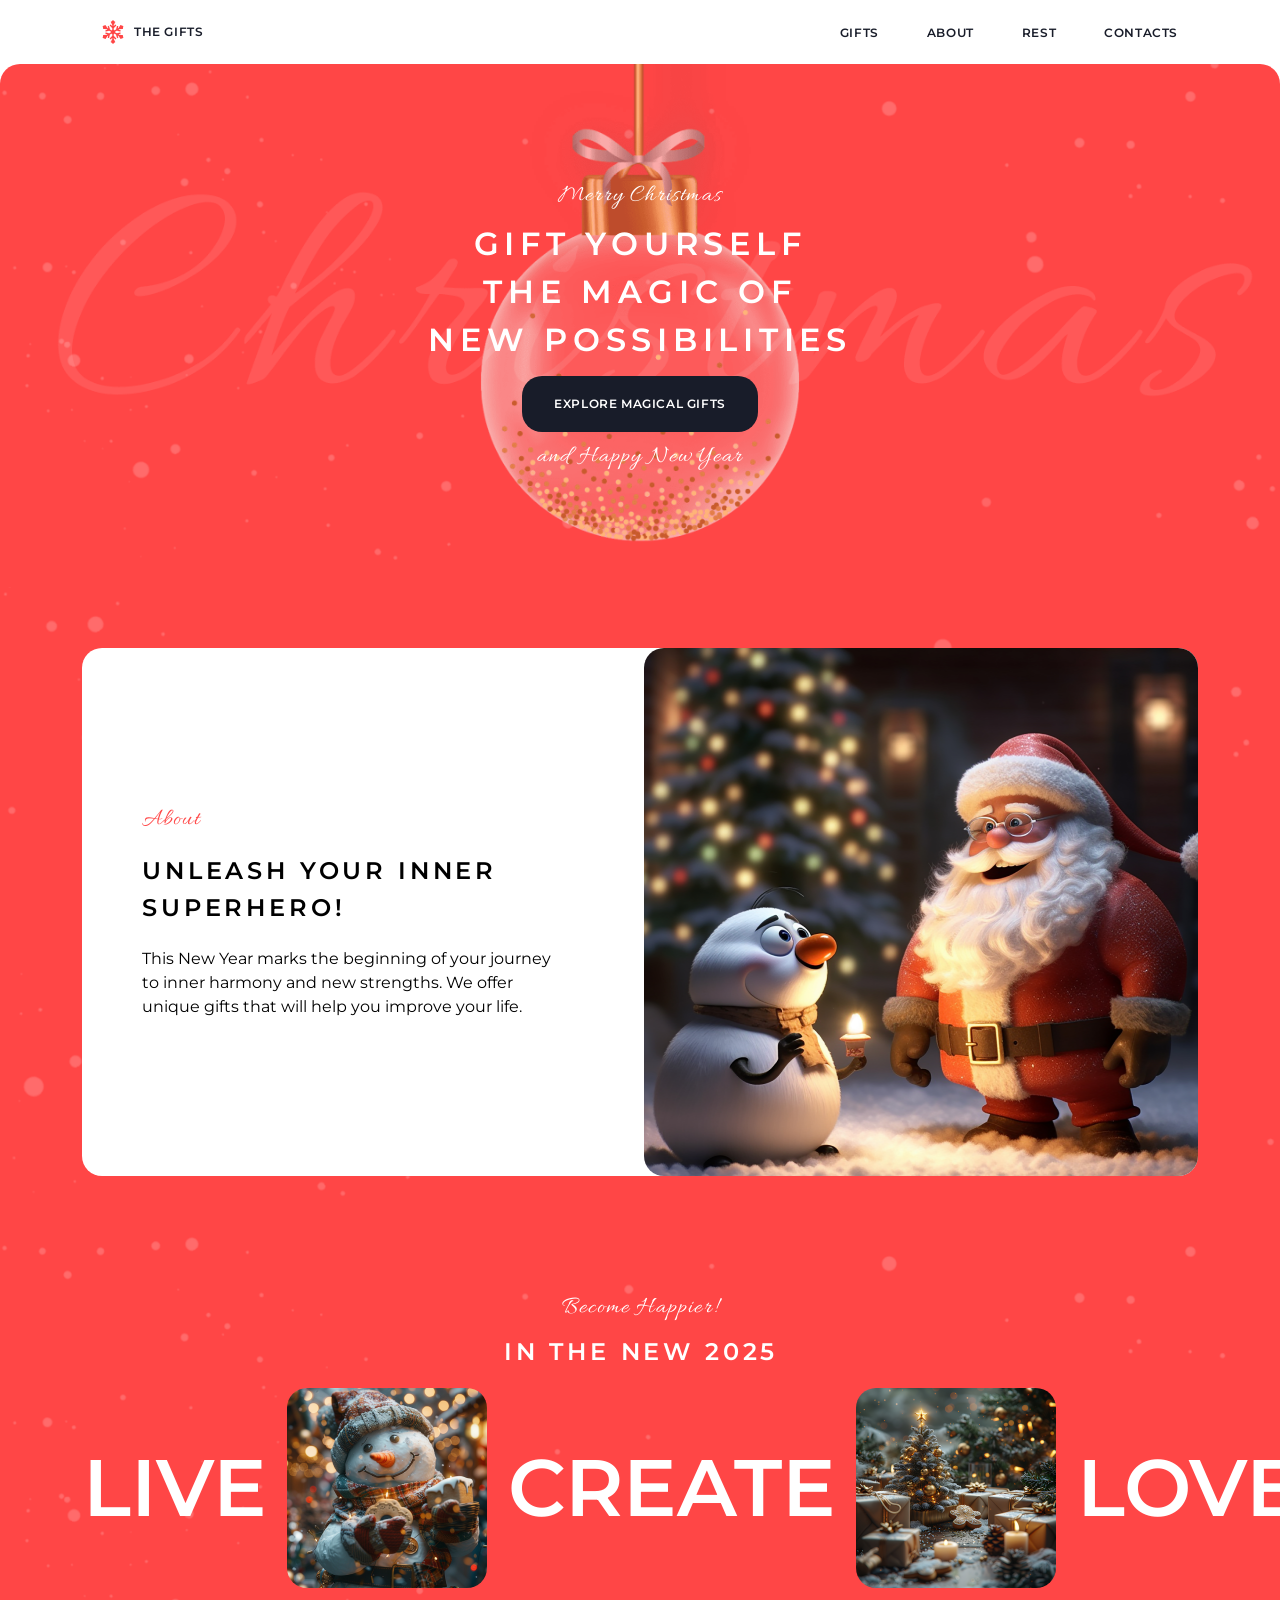
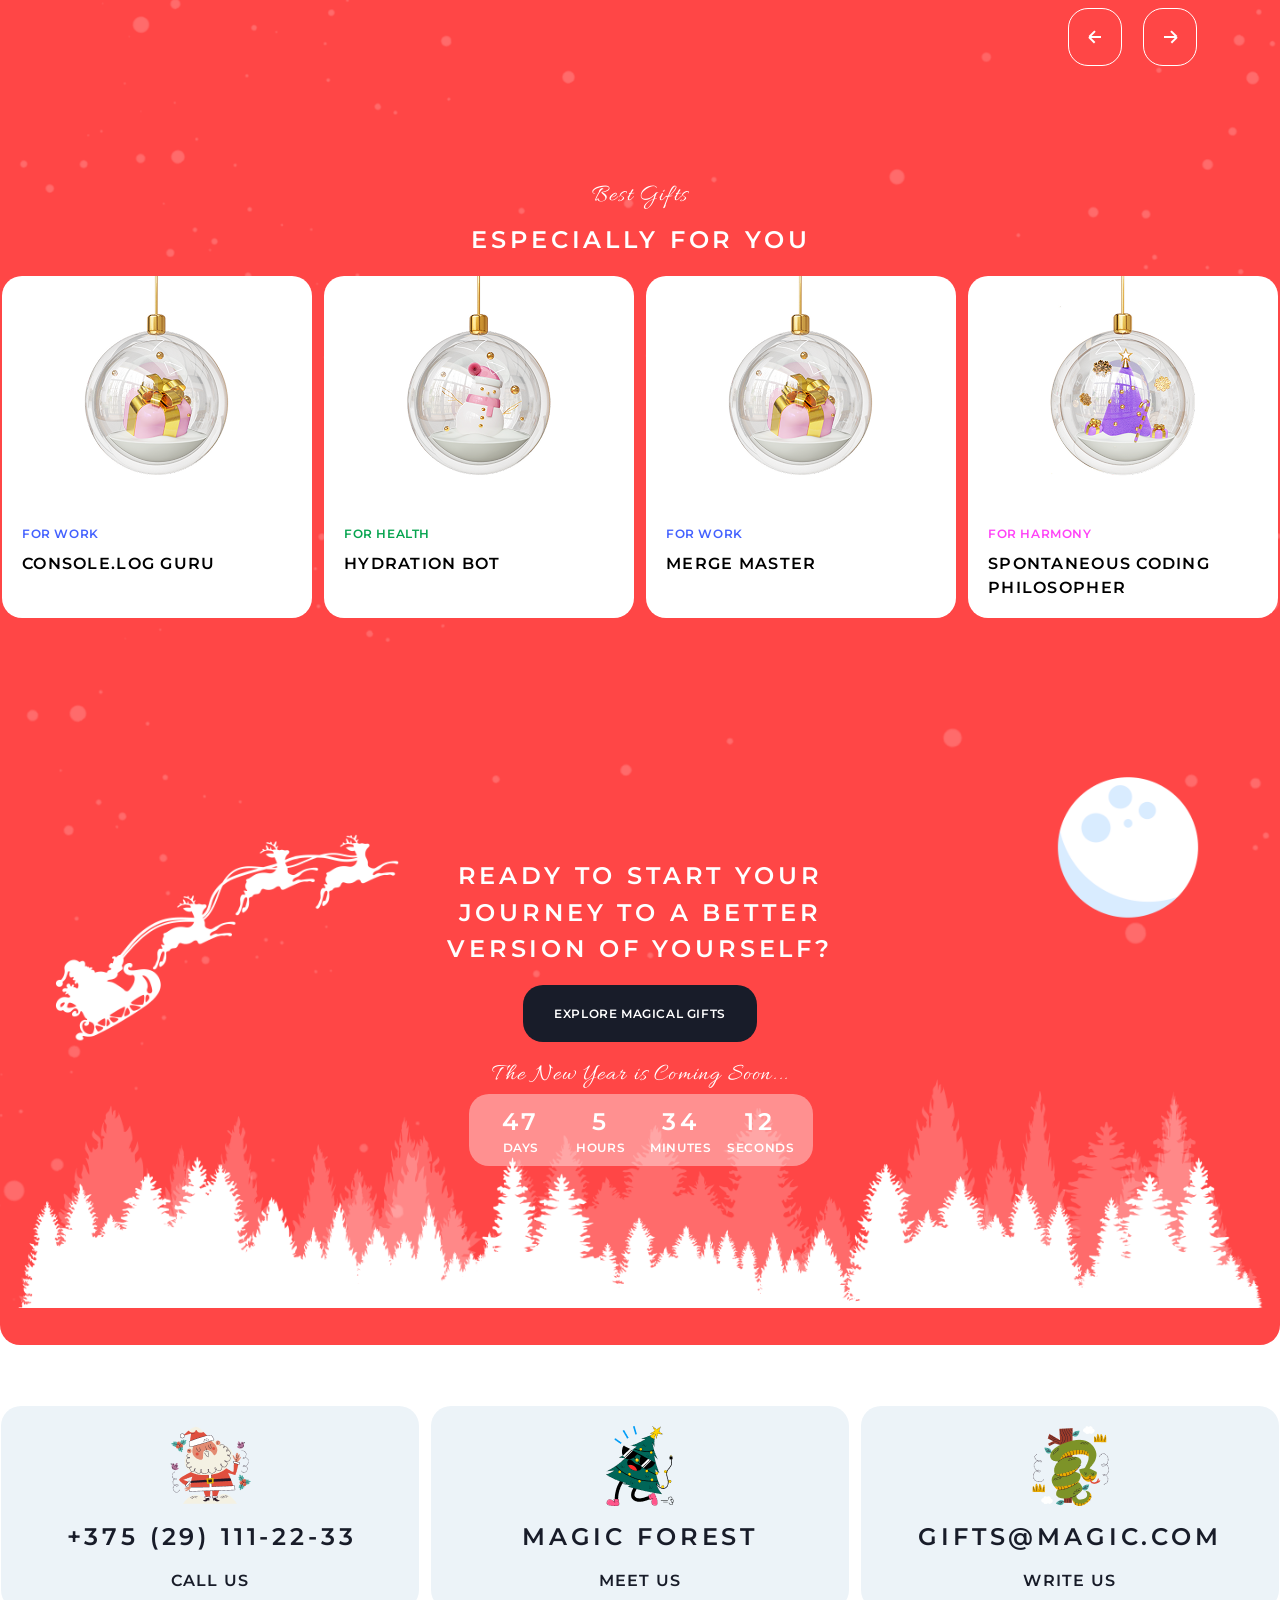
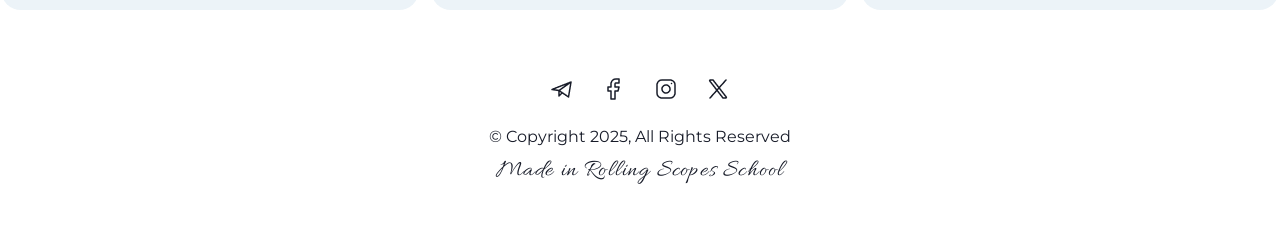
<file: index.html>
<!DOCTYPE html>
<html lang="en">
  <head>
    <meta charset="UTF-8" />
    <meta name="viewport" content="width=device-width, initial-scale=1.0" />
    <title>Christmas shop</title>
    <link rel="stylesheet" href="./css/index.css" />
    <link rel="preconnect" href="https://fonts.googleapis.com" />
    <link rel="preconnect" href="https://fonts.gstatic.com" crossorigin />
    <link
      href="https://fonts.googleapis.com/css2?family=Allura&family=Montserrat:ital,wght@0,100..900;1,100..900&display=swap"
      rel="stylesheet"
    />
  </head>
  <body>
    <main class="container">
      <header class="header">
        <div class="header__logo">
          <img
            class="header__logo-image"
            src="./assets/icons/Vector.png"
            alt="logo"
          />
          <p class="header__logo-text">the gifts</p>
        </div>
        <nav class="header__nav">
          <ul class="nav__list">
            <li class="nav__item">
              <a class="nav__link" href="href=../Second_Page/second_page.html">Gifts</a>
            </li>
            <li class="nav__item">
              <a class="nav__link" href="#About">About</a>
            </li>
            <li class="nav__item">
              <a class="nav__link" href="#Mobile-app">Rest</a>
            </li>
            <li class="nav__item">
              <a class="nav__link" href="#Contact-us">Contacts</a>
            </li>
          </ul>
        </nav>
      </header>
      <section class="hero">
        <div class="hero__content">
          <p class="hero__subtitle">Merry Christmas</p>
          <h1 class="hero__title">
            Gift yourself the magic of new possibilities
          </h1>
          <button class="hero__button">Explore Magical Gifts</button>
          <p class="hero__subtitle">and Happy New Year</p>
        </div>
      </section>
      <section class="about">
        <div class="about__container">
          <div class="about__content">
            <p class="about__subtitle">About</p>
            <h2 class="about__title">Unleash your inner superhero!</h2>
            <p class="about__text">
              This New Year marks the beginning of your journey to inner harmony
              and new strengths. We offer unique gifts that will help you
              improve your life.
            </p>
          </div>
          <div class="about__image"></div>
        </div>
      </section>
      <section class="slider">
        <p class="slider__subtitle">Become Happier!</p>
        <h2 class="slider__title">in the new 2025</h2>
        <div class="slider__wrapper">
          <div class="slider__container">
            <div class="slider__item">
              <p class="slider__item-text">Live</p>
              <img
                class="slider__image"
                src="./assets/images/snowman-slider1.png"
                alt="slider1"
              />
            </div>
            <div class="slider__item">
              <p class="slider__item-text">create</p>
              <img
                class="slider__image"
                src="./assets/images/christmas-trees-slider2.png"
                alt="slider2"
              />
            </div>
            <div class="slider__item">
              <p class="slider__item-text">Love</p>
              <img
                class="slider__image"
                src="./assets/images/christmas-tree-ball-slider3.png"
                alt="slider3"
              />
            </div>
            <div class="slider__item">
              <p class="slider__item-text">dream</p>
              <img
                class="slider__image"
                src="./assets/images/fairytale-house-slider4.png"
                alt="slider4"
              />
            </div>
          </div>
        </div>
        <div class="slider__controls">
          <button class="slider__button slider__button--left">
            <span class="slider__button-content"></span>
          </button>
          <button class="slider__button slider__button--right">
            <span class="slider__button-content"></span>
          </button>
        </div>
      </section>
      <section class="gifts">
        <p class="gifts__subtitle">Best Gifts</p>
        <h2 class="gifts__title">especially for you</h2>
        <div class="gifts__container">
          <div class="gifts__card">
            <img
              class="gifts__card-image"
              src="./assets/images/card1.png"
              alt="card1"
            />
            <h3 class="gifts__card-title">For work</h3>
            <p class="gifts__card-text">Console.log Guru</p>
          </div>
          <div class="gifts__card">
            <img
              class="gifts__card-image"
              src="./assets/images/card2.png"
              alt="card2"
            />
            <h3 class="gifts__card-title">For health</h3>
            <p class="gifts__card-text">Hydration Bot</p>
          </div>
          <div class="gifts__card">
            <img
              class="gifts__card-image"
              src="./assets/images/card3.png"
              alt="card3"
            />
            <h3 class="gifts__card-title">For work</h3>
            <p class="gifts__card-text">Merge Master</p>
          </div>
          <div class="gifts__card">
            <img
              class="gifts__card-image"
              src="./assets/images/card4.png"
              alt="card4"
            />
            <h3 class="gifts__card-title">For harmony</h3>
            <p class="gifts__card-text">Spontaneous Coding Philosopher</p>
          </div>
        </div>
      </section>
      <section class="cta">
        <div class="cta__container">
          <h2 class="cta__title">
            Ready to start your journey to a better version of yourself?
          </h2>
          <button class="cta__button">Explore Magical Gifts</button>
          <p class="cta__subtitle">The New Year is Coming Soon...</p>
          <div class="cta__timer">
            <div class="cta__timer-item">
              <p class="cta__timer-number">47</p>
              <p class="cta__timer-label">days</p>
            </div>
            <div class="cta__timer-item">
              <p class="cta__timer-number">5</p>
              <p class="cta__timer-label">hours</p>
            </div>
            <div class="cta__timer-item">
              <p class="cta__timer-number">34</p>
              <p class="cta__timer-label">minutes</p>
            </div>
            <div class="cta__timer-item">
              <p class="cta__timer-number">12</p>
              <p class="cta__timer-label">seconds</p>
            </div>
          </div>
        </div>
      </section>
      <footer class="footer">
        <div class="footer__contacts">
          <div class="footer__item">
            <img class="footer__icon" src="./assets/icons/santa-vector.png" alt="santa-vector">
            <a class="footer__link footer__link--phone" href="tel:+375291112233" target="_blank">
              <p class="footer__link-text">+</p>
              <p class="footer__link-text"> 375 (29) 111-22-33</p>
            </a>
            <p class="footer__description">Call Us</p>
          </div>
          <div class="footer__item">
            <img class="footer__icon" src="./assets/icons/christmas_tree.png" alt="christmas_tree">
            <a class="footer__link footer__link--location" href="#location" target="_blank">
              <p class="footer__link-text">Magic forest</p>
            </a>
            <p class="footer__description">meet us</p>
          </div>
          <div class="footer__item">
            <img class="footer__icon" src="./assets/icons/snake.png" alt="snake">
            <a class="footer__link footer__link--email" href="mailto:gifts@magic.com" target="_blank">
              <p class="footer__link-text">gifts@magic.com</p>
            </a>
            <p class="footer__description">write us</p>
          </div>
        </div>
        
        <div class="footer__bottom">
          <div class="footer__social">
            <a class="footer__social-link" href="https://web.telegram.org" target="_blank">
              <img class="footer__social-icon" src="./assets/icons/telegram.png" alt="telegram">
            </a>
            <a class="footer__social-link" href="https://www.facebook.com" target="_blank">
              <img class="footer__social-icon" src="./assets/icons/facebook.png" alt="facebook">
            </a>
            <a class="footer__social-link" href="https://www.instagram.com" target="_blank">
              <img class="footer__social-icon" src="./assets/icons/instagram.png" alt="instagram">
            </a>
            <a class="footer__social-link" href="https://www.facebook.com" target="_blank">
              <img class="footer__social-icon" src="./assets/icons/X.png" alt="x">
            </a>
          </div>
        </div>
        <p class="footer__copyright">© Copyright 2025, All Rights Reserved</p>
        <p class="footer__info">Made in Rolling Scopes School</p>
      </footer>
    </main>
  </body>
</html>
</file>
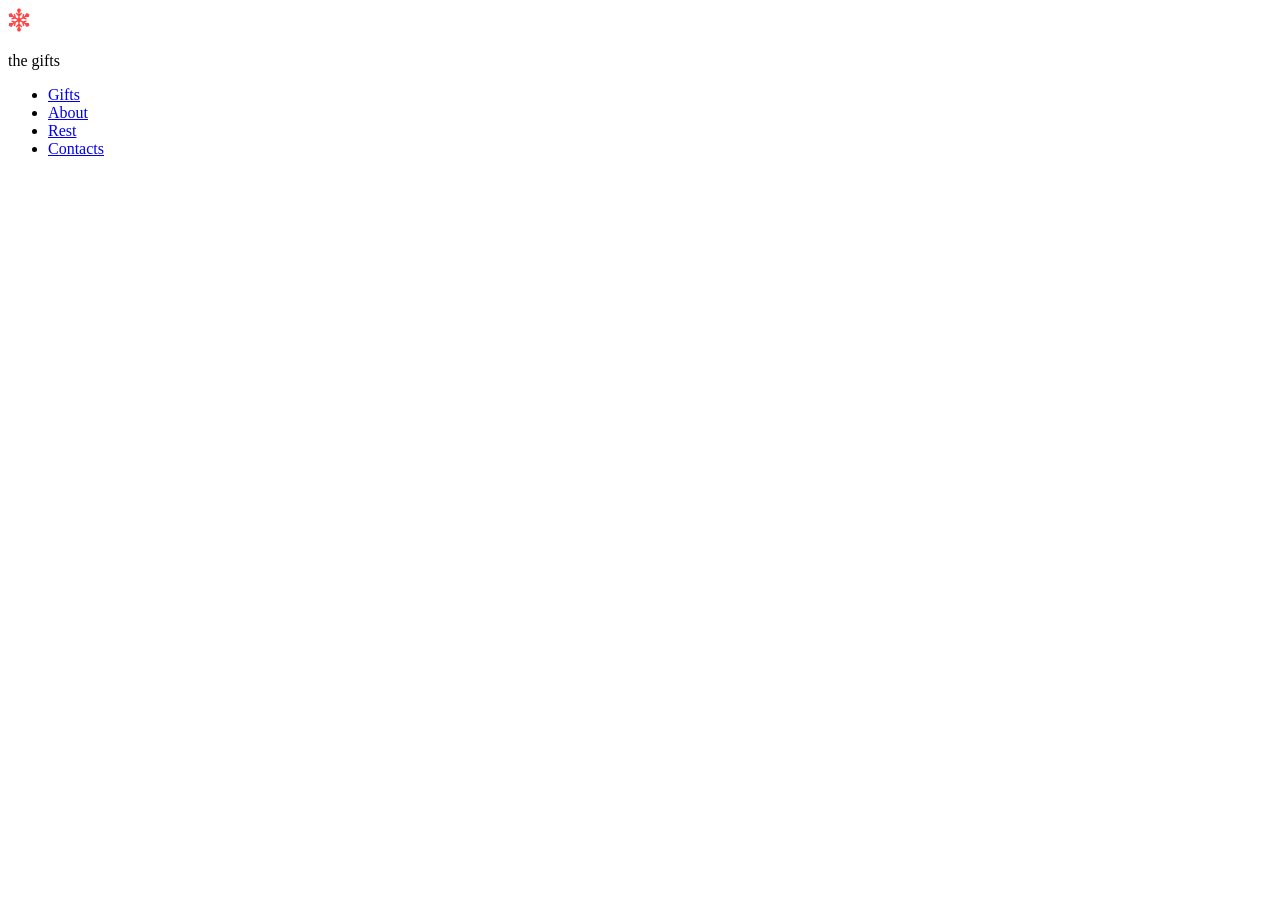
<file: gifts.html>
<!DOCTYPE html>
<html lang="en">
<head>
  <meta charset="UTF-8">
  <meta name="viewport" content="width=device-width, initial-scale=1.0">
  <title>Document</title>
</head>
<body>
  <main>
    <header class="header">
      <div class="header__logo">
        <img
          class="header__logo-image"
          src="./assets/icons/Vector.png"
          alt="logo"
        />
        <p class="header__logo-text">the gifts</p>
      </div>
      <nav class="header__nav">
        <ul class="nav__list">
          <li class="nav__item">
            <a class="nav__link" href="href=gifts.html">Gifts</a>
          </li>
          <li class="nav__item">
            <a class="nav__link" href="#About">About</a>
          </li>
          <li class="nav__item">
            <a class="nav__link" href="#Mobile-app">Rest</a>
          </li>
          <li class="nav__item">
            <a class="nav__link" href="#Contact-us">Contacts</a>
          </li>
        </ul>
      </nav>
    </header>
  </main>
</body>
</html>
<!DOCTYPE html>
<html lang="en">
<head>
  <meta charset="UTF-8">
  <meta name="viewport" content="width=device-width, initial-scale=1.0">
  <title>Document</title>
</head>
<body>
  <article></article>
  <script>
    const element = document.getElementById("student");
    element.dataset.currentStatus= 'active';
  </script>
</body>
</html>
</file>
<file: css/index.css>
html {
  line-height: 1.14;
  -webkit-text-size-adjust: 100%;
}

body {
  margin: 0;
}

main {
  display: block;
}

h1 {
  font-size: 2em;
  margin: 0.67em 0;
}

hr {
  box-sizing: content-box;
  height: 0;
  overflow: visible;
}

pre {
  font-family: monospace, monospace;
  font-size: 1em;
}

a {
  background-color: transparent;
}

abbr[title] {
  border-bottom: none;
  text-decoration: underline;
  -webkit-text-decoration: underline dotted;
          text-decoration: underline dotted;
}

b,
strong {
  font-weight: bolder;
}

code,
kbd,
samp {
  font-family: monospace, monospace;
  font-size: 1em;
}

small {
  font-size: 80%;
}

sub,
sup {
  font-size: 75%;
  line-height: 0;
  position: relative;
  vertical-align: baseline;
}

sub {
  bottom: -0.25em;
}

sup {
  top: -0.5em;
}

img {
  border-style: none;
}

button,
input,
optgroup,
select,
textarea {
  font-family: inherit;
  font-size: 100%;
  line-height: 1.15;
  margin: 0;
}

button,
input {
  overflow: visible;
}

button,
select {
  text-transform: none;
}

button,
[type=button],
[type=reset],
[type=submit] {
  -moz-appearance: button;
       appearance: button;
  -webkit-appearance: button;
}

button::-moz-focus-inner,
[type=button]::-moz-focus-inner,
[type=reset]::-moz-focus-inner,
[type=submit]::-moz-focus-inner {
  border-style: none;
  padding: 0;
}

button:-moz-focusring,
[type=button]:-moz-focusring,
[type=reset]:-moz-focusring,
[type=submit]:-moz-focusring {
  outline: 1px dotted ButtonText;
}

fieldset {
  padding: 0.35em 0.75em 0.625em;
}

legend {
  box-sizing: border-box;
  color: inherit;
  display: table;
  max-width: 100%;
  padding: 0;
  white-space: normal;
}

progress {
  vertical-align: baseline;
}

textarea {
  overflow: auto;
}

[type=checkbox],
[type=radio] {
  box-sizing: border-box;
  padding: 0;
}

[type=number]::-webkit-inner-spin-button,
[type=number]::-webkit-outer-spin-button {
  height: auto;
}

[type=search] {
  -moz-appearance: textfield;
       appearance: textfield;
  -webkit-appearance: textfield;
  outline-offset: -2px;
}

[type=search]::-webkit-search-decoration {
  -webkit-appearance: none;
}

::-webkit-file-upload-button {
  -webkit-appearance: button;
  font: inherit;
}

details {
  display: block;
}

summary {
  display: list-item;
}

template {
  display: none;
}

[hidden] {
  display: none;
}

html,
body,
div,
span,
applet,
object,
iframe,
h1,
h2,
h3,
h4,
h5,
h6,
p,
blockquote,
pre,
a,
abbr,
acronym,
address,
big,
cite,
code,
del,
dfn,
em,
img,
ins,
kbd,
q,
s,
samp,
small,
strike,
strong,
sub,
sup,
tt,
var,
b,
u,
i,
center,
dl,
dt,
dd,
ol,
ul,
li,
fieldset,
form,
label,
legend,
table,
caption,
tbody,
tfoot,
thead,
tr,
th,
td,
article,
aside,
canvas,
details,
embed,
figure,
figcaption,
footer,
header,
hgroup,
menu,
nav,
output,
ruby,
section,
summary,
time,
mark,
audio,
video {
  margin: 0;
  padding: 0;
  border: 0;
  font-size: 100%;
  font: inherit;
  vertical-align: baseline;
}

article,
aside,
details,
figcaption,
figure,
footer,
header,
hgroup,
menu,
nav,
section {
  display: block;
}

ol,
ul {
  list-style: none;
}

a:focus {
  outline: thin dotted;
}

a:active,
a:hover {
  outline: 0;
}

img {
  vertical-align: middle;
}

a {
  text-decoration: none;
}

button {
  border: none;
  outline: none;
}

input {
  outline: none;
  border: none;
}

textarea {
  outline: none;
  border: none;
}

.header {
  display: flex;
  justify-content: space-between;
  align-items: center;
  margin: 20px 102px;
}
.header .header__logo {
  display: flex;
  justify-content: space-between;
  align-items: center;
  cursor: pointer;
}
.header .header__logo .header__logo-text {
  font-family: "Montserrat";
  font-size: 12px;
  line-height: 130%;
  font-weight: 600;
  letter-spacing: 0.6px;
  text-transform: uppercase;
  color: #181c29;
  padding-left: 10px;
}
.header .header__nav .nav__list {
  display: flex;
  justify-content: space-between;
  align-items: center;
}
.header .header__nav .nav__list .nav__item {
  padding: 0 0 0 48px;
}
.header .header__nav .nav__list .nav__item .nav__link {
  font-family: "Montserrat";
  font-size: 12px;
  line-height: 130%;
  font-weight: 600;
  letter-spacing: 0.6px;
  text-transform: uppercase;
  letter-spacing: 0.6px;
  color: #181c29;
}

.hero {
  background-color: #ff4646;
  color: #ffffff;
  width: 100%;
  background-image: url("../assets/images/christmasBoll.png"), url("../assets/images/snow.png");
  background-repeat: no-repeat;
  background-position: center, center;
  background-size: cover, cover;
  border-radius: 20px 20px 0 0;
}
.hero .hero__content {
  margin: 0 auto;
  padding: 120px 0 119px;
  max-width: 452px;
  text-align: center;
}
.hero .hero__content .hero__subtitle {
  font-family: "Allura";
  font-size: 24px;
  line-height: 100%;
  font-weight: 400;
  letter-spacing: 1.2px;
}
.hero .hero__content .hero__title {
  font-family: "Montserrat";
  font-size: 32px;
  line-height: 150%;
  font-weight: 600;
  letter-spacing: 5.76px;
  text-transform: uppercase;
  margin: 12px 11.5px;
}
.hero .hero__content .hero__button {
  border-radius: 20px;
  background-color: #181c29;
  color: #ffffff;
  padding: 20px 32.5px;
  margin-bottom: 13px;
  font-family: "Montserrat";
  font-size: 12px;
  line-height: 130%;
  font-weight: 600;
  letter-spacing: 0.6px;
  text-transform: uppercase;
}

.about {
  background-color: #ff4646;
  width: 100%;
  box-sizing: border-box;
  background-image: url("../assets/images/snow.png");
  background-repeat: no-repeat;
  background-position: center;
  background-size: cover;
  padding: 60px 82px;
}
.about .about__container {
  border-radius: 20px;
  display: flex;
  justify-content: center;
  align-items: center;
  background-color: #ffffff;
}
.about .about__container .about__content {
  width: 54.4%;
  box-sizing: border-box;
  margin: 18px 0 15px 60px;
}
.about .about__container .about__content .about__subtitle {
  font-family: "Allura";
  font-size: 24px;
  line-height: 100%;
  font-weight: 400;
  letter-spacing: 1.2px;
  color: #ff4646;
}
.about .about__container .about__content .about__title {
  margin: 21.5px 0 21px;
  max-width: 426px;
  font-family: "Montserrat";
  font-size: 24px;
  line-height: 152%;
  font-weight: 600;
  letter-spacing: 3.84px;
  text-transform: uppercase;
}
.about .about__container .about__content .about__text {
  font-family: "Montserrat";
  font-size: 16px;
  line-height: 148%;
  font-weight: 400;
  max-width: 426px;
}
.about .about__container .about__image {
  width: 60%;
  background-image: url("../assets/images/santa.png");
  background-repeat: no-repeat;
  background-position: center;
  background-size: cover;
  height: 528px;
  border-radius: 20px;
}

.slider {
  background-color: #ff4646;
  width: 100%;
  box-sizing: border-box;
  background-image: url("../assets/images/snow.png");
  background-repeat: no-repeat;
  background-position: center;
  background-size: cover;
  padding: 60px 0 40px;
  text-align: center;
}
.slider .slider__subtitle {
  font-family: "Allura";
  font-size: 24px;
  line-height: 100%;
  font-weight: 400;
  letter-spacing: 1.2px;
  color: #ffffff;
}
.slider .slider__title {
  font-family: "Montserrat";
  font-size: 24px;
  line-height: 152%;
  font-weight: 600;
  letter-spacing: 3.84px;
  text-transform: uppercase;
  color: #ffffff;
  margin: 14px 0 18px 2px;
}
.slider .slider__wrapper {
  overflow: hidden;
  width: 100%;
}
.slider .slider__wrapper .slider__container {
  display: flex;
  justify-content: space-between;
  align-items: center;
  padding-left: 83px;
  -moz-column-gap: 21px;
       column-gap: 21px;
}
.slider .slider__wrapper .slider__container .slider__item {
  display: flex;
  justify-content: space-between;
  align-items: center;
}
.slider .slider__wrapper .slider__container .slider__item .slider__item-text {
  font-family: "Montserrat";
  font-size: 80px;
  line-height: 100%;
  font-weight: 600;
  letter-spacing: 0;
  text-transform: uppercase;
  color: #ffffff;
  margin-right: 20px;
}
.slider .slider__wrapper .slider__container .slider__item .slider__image {
  border-radius: 20px;
}
.slider .slider__controls {
  display: flex;
  justify-content: flex-end;
  align-items: center;
  margin: 20px 83px;
}
.slider .slider__controls .slider__button {
  padding: 27px 20px;
  border-radius: 20px;
  margin-left: 21px;
  background-color: #ff4646;
  border: 1px solid #ffffff;
  cursor: pointer;
}
.slider .slider__controls .slider__button .slider__button-content {
  display: block;
  height: 1.5px;
  width: 12px;
  background-color: #ffffff;
}
.slider .slider__controls .slider__button--right,
.slider .slider__controls .slider__button--left {
  position: relative;
}
.slider .slider__controls .slider__button--right::after,
.slider .slider__controls .slider__button--left::after {
  content: "";
  position: absolute;
  height: 1.5px;
  background-color: #ffffff;
  width: 8px;
  right: 18px;
  top: 29.5px;
  transform: rotate(-45deg);
}
.slider .slider__controls .slider__button--left::after {
  right: 25px;
  transform: rotate(45deg);
}
.slider .slider__controls .slider__button--right::before,
.slider .slider__controls .slider__button--left::before {
  content: "";
  position: absolute;
  height: 1.5px;
  background-color: #ffffff;
  width: 8px;
  right: 18px;
  top: 24px;
  transform: rotate(45deg);
}
.slider .slider__controls .slider__button--left::before {
  transform: rotate(-45deg);
  right: 25px;
}

.gifts {
  padding: 58px 0;
  background-color: #ff4646;
  width: 100%;
  box-sizing: border-box;
  background-image: url("../assets/images/snow.png");
  background-repeat: no-repeat;
  background-position: center;
  background-size: cover;
  text-align: center;
}
.gifts .gifts__subtitle {
  font-family: "Allura";
  font-size: 24px;
  line-height: 100%;
  font-weight: 400;
  letter-spacing: 1.2px;
  color: #ffffff;
}
.gifts .gifts__title {
  font-family: "Montserrat";
  font-size: 24px;
  line-height: 152%;
  font-weight: 600;
  letter-spacing: 3.84px;
  text-transform: uppercase;
  color: #ffffff;
  margin: 14px 0 18px 2px;
}
.gifts .gifts__container {
  display: flex;
  justify-content: center;
  align-items: center;
  -moz-column-gap: 12px;
       column-gap: 12px;
  flex-wrap: wrap;
}
.gifts .gifts__container .gifts__card {
  background-color: #ffffff;
  border-radius: 20px;
  width: 310px;
  height: 342px;
  box-sizing: border-box;
  text-align: start;
}
.gifts .gifts__container .gifts__card .gifts__card-title {
  font-family: "Montserrat";
  font-size: 12px;
  line-height: 130%;
  font-weight: 600;
  letter-spacing: 0.6px;
  text-transform: uppercase;
  margin: 20px 20px 10px 20px;
}
.gifts .gifts__container .gifts__card .gifts__card-text {
  font-family: "Montserrat";
  font-size: 16px;
  line-height: 152%;
  font-weight: 600;
  letter-spacing: 1.28px;
  text-transform: uppercase;
  margin: 0 20px;
}
.gifts .gifts__container .gifts__card:nth-child(1) .gifts__card-title {
  color: #4361ff;
}
.gifts .gifts__container .gifts__card:nth-child(2) .gifts__card-title {
  color: #06a44f;
}
.gifts .gifts__container .gifts__card:nth-child(3) .gifts__card-title {
  color: #4361ff;
}
.gifts .gifts__container .gifts__card:nth-child(4) .gifts__card-title {
  color: #ff43f7;
}

.cta {
  background-color: #ff4646;
  color: #ffffff;
  width: 100%;
  background-image: url("../assets/images/forest-bg.png"), url("../assets/images/snow.png");
  background-repeat: no-repeat;
  background-position: 20%, center;
  background-size: 100%, cover;
  border-radius: 0 0 20px 20px;
  display: flex;
  justify-content: center;
}
.cta .cta__container {
  margin: 182px 0 172px;
  padding: 0 0 0 0;
  max-width: 420px;
  display: flex;
  justify-content: center;
  flex-direction: column;
}
.cta .cta__container .cta__title {
  font-family: "Montserrat";
  font-size: 24px;
  line-height: 152%;
  font-weight: 600;
  letter-spacing: 3.84px;
  text-transform: uppercase;
  color: #ffffff;
  text-align: center;
}
.cta .cta__container .cta__button {
  padding: 20.5px 31px;
  margin: 18px auto 21px;
  border-radius: 20px;
  background-color: #181c29;
  font-family: "Montserrat";
  font-size: 12px;
  line-height: 130%;
  font-weight: 600;
  letter-spacing: 0.6px;
  text-transform: uppercase;
  color: #ffffff;
}
.cta .cta__container .cta__subtitle {
  font-family: "Allura";
  font-size: 24px;
  line-height: 100%;
  font-weight: 400;
  letter-spacing: 1.2px;
  text-align: center;
}
.cta .cta__container .cta__timer {
  display: flex;
  justify-content: center;
  align-items: center;
  border-radius: 20px;
  margin: 7px 39px;
  background-color: rgba(255, 255, 255, 0.4);
  width: 343.5px;
  height: 72px;
}
.cta .cta__container .cta__timer .cta__timer-item {
  display: flex;
  justify-content: center;
  align-items: center;
  flex-direction: column;
  padding: 8px 10px;
  box-sizing: border-box;
  width: 80px;
}
.cta .cta__container .cta__timer .cta__timer-item .cta__timer-number {
  font-family: "Montserrat";
  font-size: 24px;
  line-height: 152%;
  font-weight: 600;
  letter-spacing: 3.84px;
  text-transform: uppercase;
  color: #ffffff;
  text-align: center;
}
.cta .cta__container .cta__timer .cta__timer-item .cta__timer-label {
  font-family: "Montserrat";
  font-size: 12px;
  line-height: 130%;
  font-weight: 600;
  letter-spacing: 0.6px;
  text-transform: uppercase;
  color: #ffffff;
}

.footer {
  width: 100%;
  margin: 0 auto;
  text-align: center;
}
.footer .footer__contacts {
  display: flex;
  justify-content: center;
  -moz-column-gap: 12px;
       column-gap: 12px;
  margin: 61px 0;
}
.footer .footer__contacts .footer__item {
  width: 418px;
  height: 204px;
  border-radius: 20px;
  background-color: #ecf3f8;
  text-align: center;
  padding: 20px 0;
  box-sizing: border-box;
}
.footer .footer__contacts .footer__item .footer__link {
  display: flex;
  justify-content: center;
  margin: 15px 0 13px 3px;
}
.footer .footer__contacts .footer__item .footer__link .footer__link-text {
  color: #181c29;
  font-family: "Montserrat";
  font-size: 24px;
  line-height: 152%;
  font-weight: 600;
  letter-spacing: 3.84px;
  text-transform: uppercase;
}
.footer .footer__contacts .footer__item .footer__description {
  font-family: "Montserrat";
  font-size: 16px;
  line-height: 152%;
  font-weight: 600;
  letter-spacing: 1.28px;
  text-transform: uppercase;
  color: #181c29;
}
.footer .footer__contacts .footer__item:nth-child(3) .footer__link,
.footer .footer__contacts .footer__item:nth-child(2) .footer__link {
  margin: 13px 0;
}
.footer .footer__bottom {
  text-align: center;
}
.footer .footer__bottom .footer__social {
  margin: 40px auto 2px;
}
.footer .footer__bottom .footer__social .footer__social-link {
  width: 40px;
  height: 40px;
  display: inline-block;
  margin: 6px 4px;
}
.footer .footer__copyright {
  color: #181c29;
  font-family: "Montserrat";
  font-size: 16px;
  line-height: 148%;
  font-weight: 400;
}
.footer .footer__info {
  font-family: "Allura";
  font-size: 24px;
  line-height: 100%;
  font-weight: 400;
  letter-spacing: 1.2px;
  color: #181c29;
  margin: 10px 0 60px 0;
}

* {
  margin: 0 auto;
}
* .container {
  max-width: 1440px;
}/*# sourceMappingURL=index.css.map */
</file>
